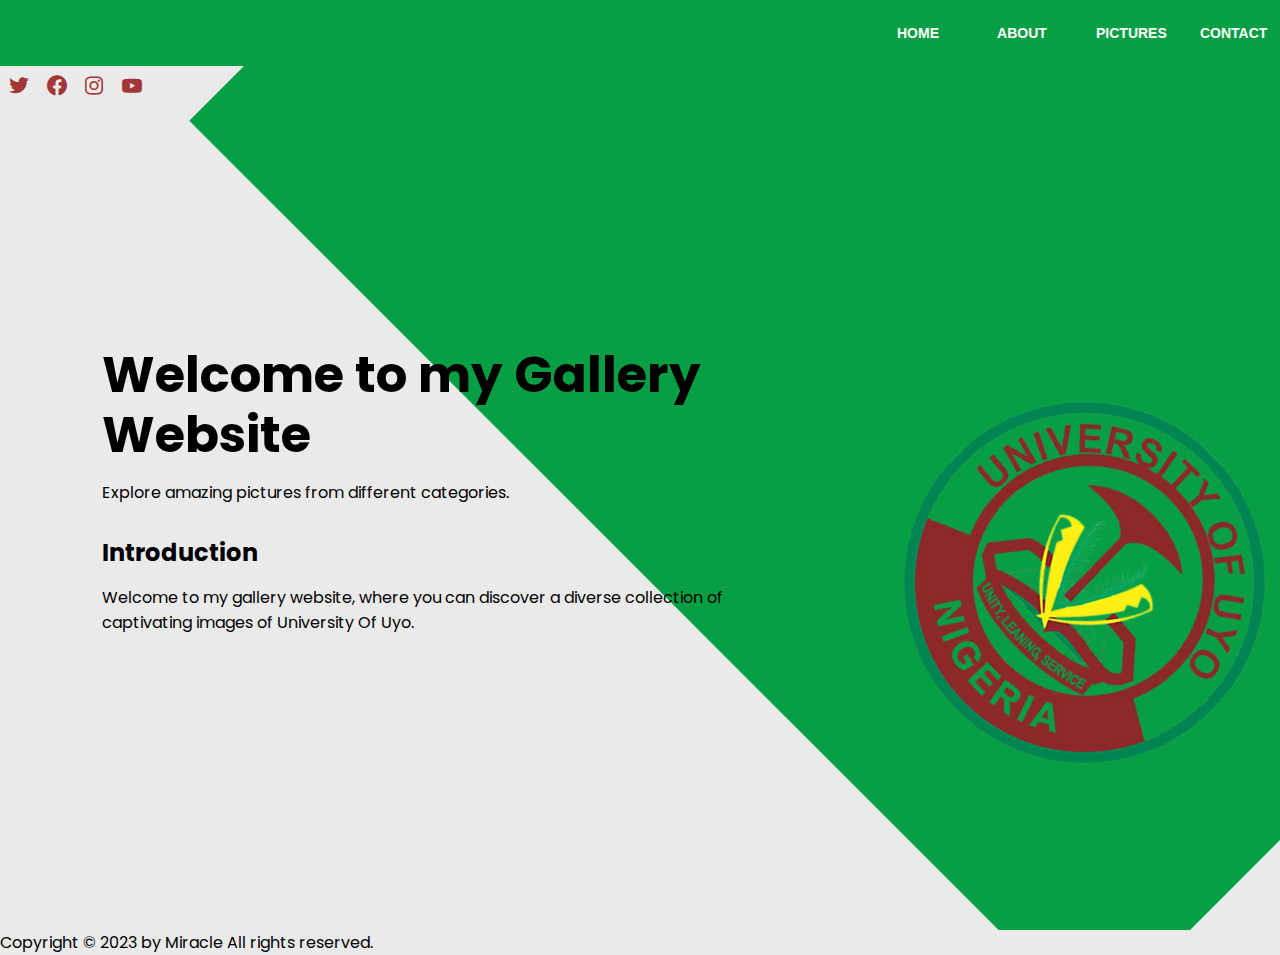
<file: index.html>
<!DOCTYPE html>
<html lang="en">

<head>
 <meta charset="UTF-8">
 <meta name="viewport" content="width=device-width, initial-scale=1.0">
 <title>Gallery Website</title>
 <link rel="stylesheet" href="stylesss.css">
 <link rel="stylesheet" href="script.js">
 <link href='https://unpkg.com/boxicons@2.1.4/css/boxicons.min.css' rel='stylesheet'>
 <link rel="shortcut icon" href="Mimi/permsite 1.jpg" type="image/jpg">
</head>

<body>
 <header class="header">
  <div class="navbar">
   <ul>
    <li><a href="index" style="--i:1">Home</a></li>
    <li><a href="about" style="--i:2">About</a></li>
    <li><a href="pictures" style="--i:3">Pictures</a></li>
    <li><a href="contact" style="--i:4">Contact</a></li>
   </ul>
  </div>
  <div class="social-media">
   <a href="https://twitter.com/i/flow/login?redirect_after_login=%2Funiversityofuyo" style="--i:1"><i
     class='bx bxl-twitter'></i></a>
   <a href="https://web.facebook.com/uniuyo.edu.ng" style="--i:2"><i class='bx bxl-facebook-circle'></i></a>
   <a href="" style="--i:3"><i class='bx bxl-instagram'></i></a>
   <a href="https://www.youtube.com/watch?v=pYWzqjIPYF4" style="--i:4"><i class='bx bxl-youtube'></i></a>
  </div>
 </header>
 <section class="home">
  <div class="home-content">
   <h1>Welcome to my Gallery Website</h1>
   <p>Explore amazing pictures from different categories.</p>
   <h2>Introduction</h2>
   <p>Welcome to my gallery website, where you can discover a diverse collection of captivating images of University Of
    Uyo.</p>
  </div>
  <div class="home-img">
   <div class="rhombus"></div>
   <img src="Mimi/logos.png" alt="">
  </div>
  <div class="rhombus2"></div>
  <!-- <img src="Mimi/g.jpg" alt=""> -->
 </section>
</body>
<footer>
 <p>
  Copyright &copy; 2023 by Miracle All rights reserved.</p>
 </p>
</footer>

</html>
</file>
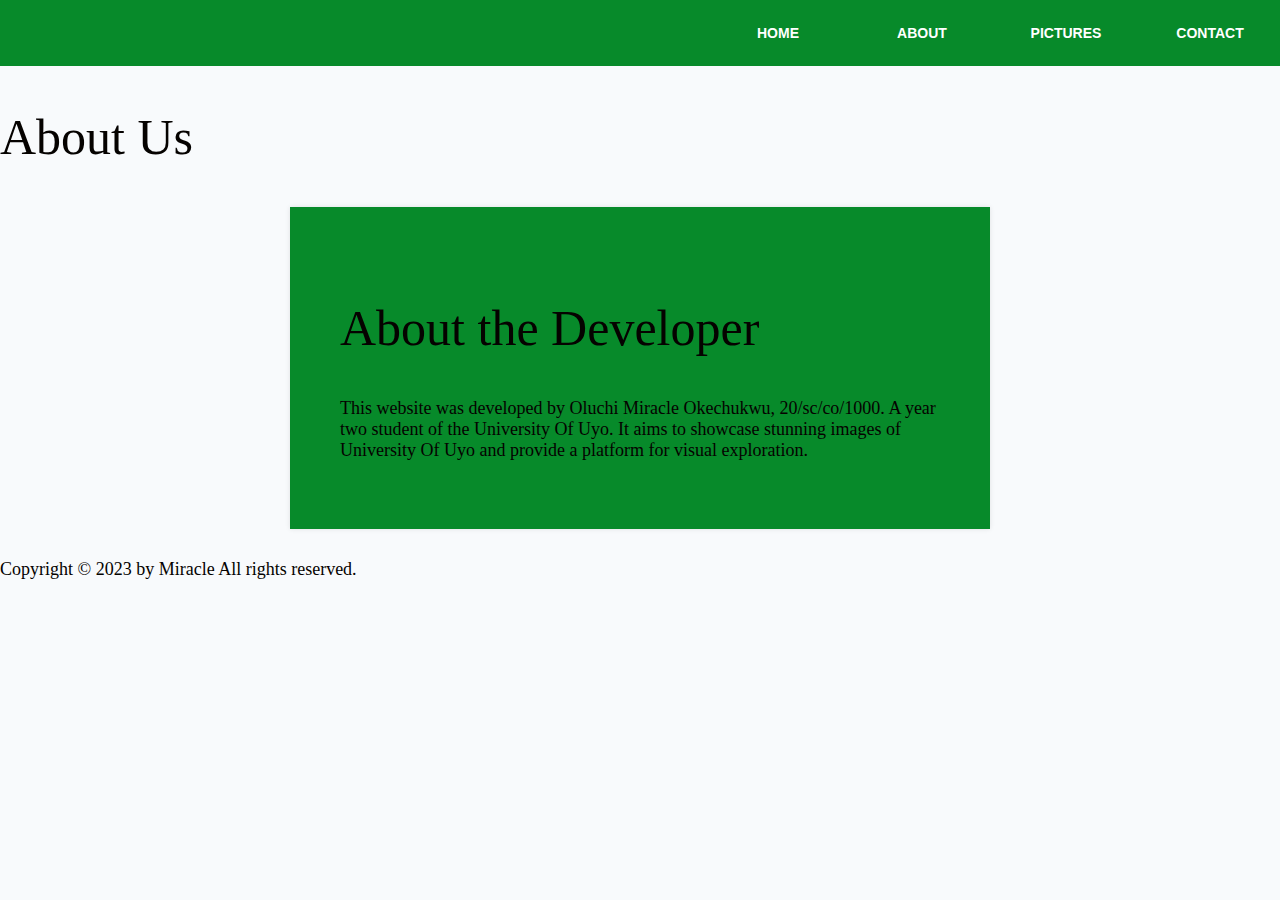
<file: about.html>
<!DOCTYPE html>
<html lang="en">

<head>
 <meta charset="UTF-8">
 <meta name="viewport" content="width=device-width, initial-scale=1.0">
 <title>Gallery Website - About</title>
 <link rel="stylesheet" href="styless.css">
 <link rel="stylesheet" href="script.js">
 <link rel="shortcut icon" href="Mimi/permsite 1.jpg" type="image/jpg">
</head>

<body>
<div class="navbar">
  <ul>
   <li><a href="index.html">Home</a></li>
   <li><a href="about">About</a></li>
   <li><a href="pictures.html">Pictures</a></li>
   <li><a href="contact.html">Contact</a></li>
  </ul>
 </div>
 <header>
  <h2 class="heading">About Us</h2>
 </header>
 <main>
  <section class="about">
   <h2>About the Developer</h2>
   <p>This website was developed by Oluchi Miracle Okechukwu,  20/sc/co/1000. A year two student of the University Of Uyo. It aims to showcase stunning images of University Of Uyo and provide a platform for visual exploration.</p>
  </section>
 </main>
</body>
<footer>
 <p>
  Copyright &copy; 2023 by Miracle All rights reserved.</p>
 </p>
</footer>
</html>
</file>
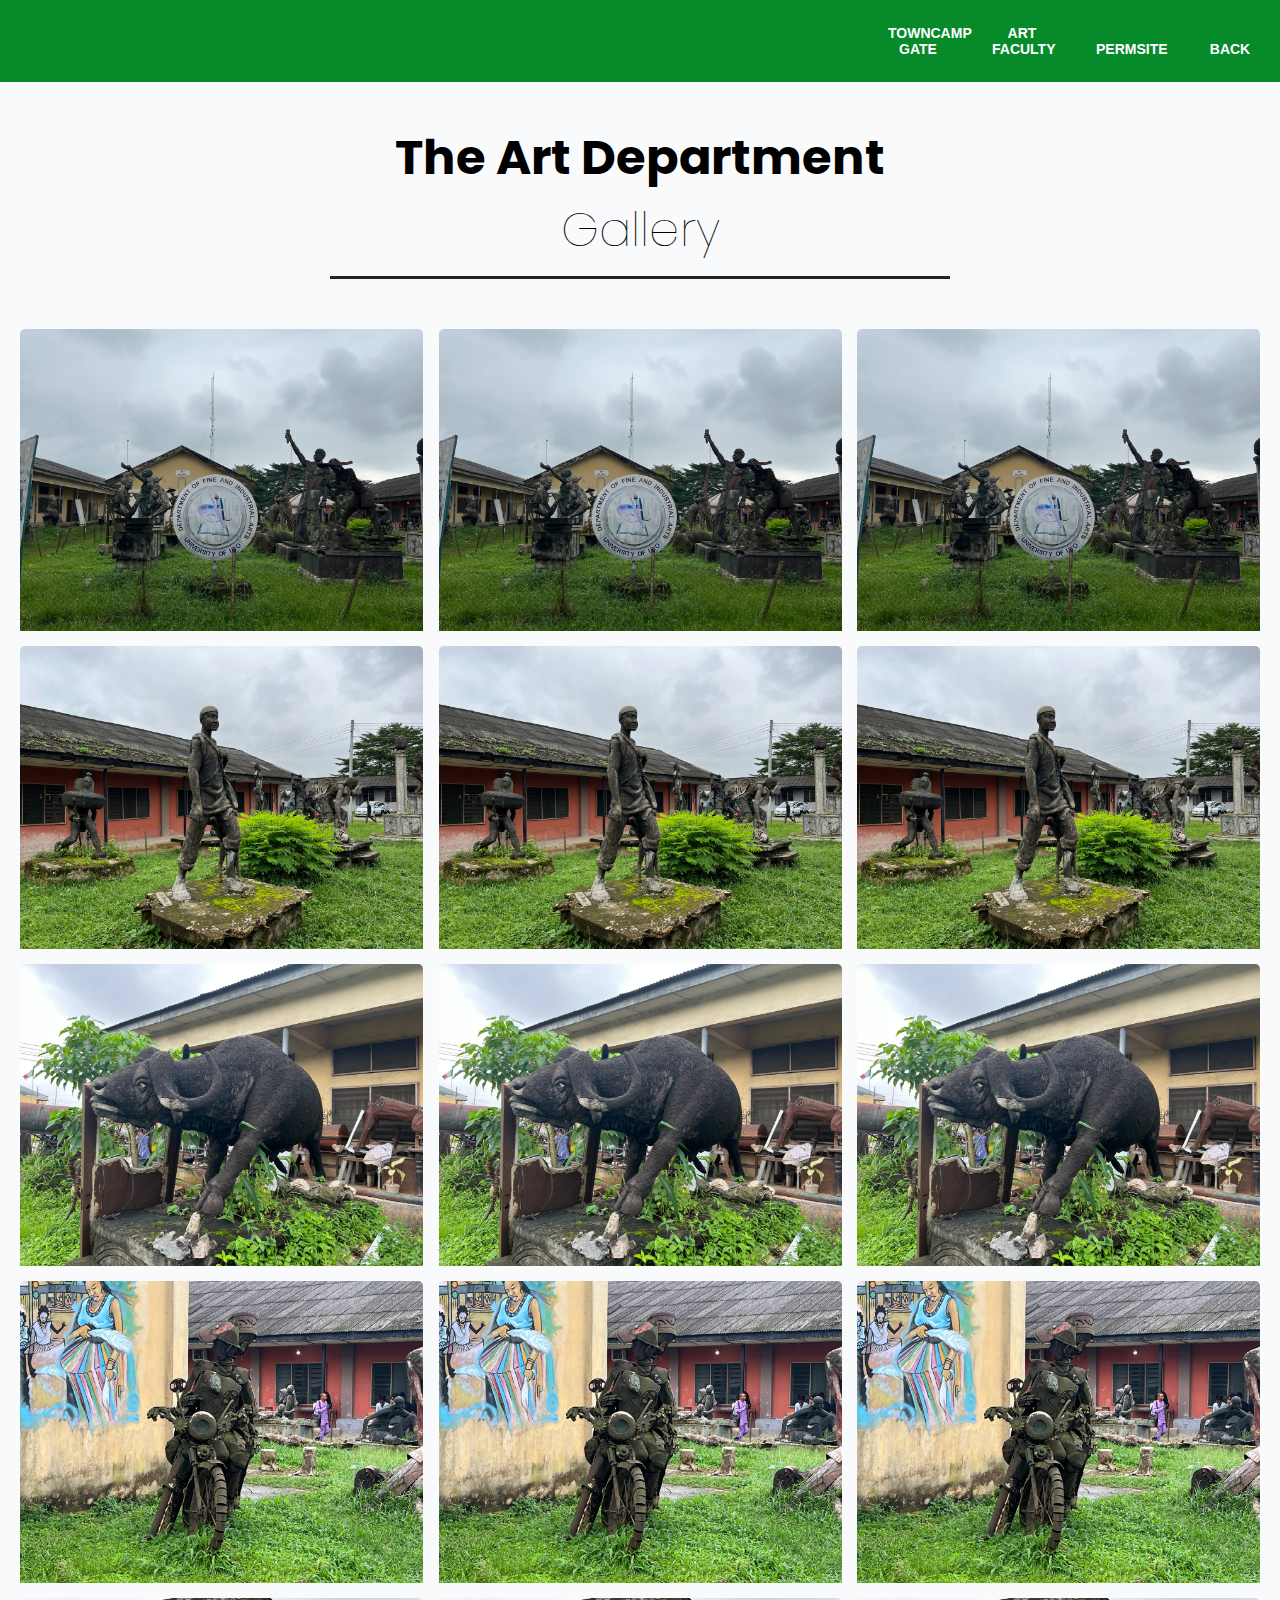
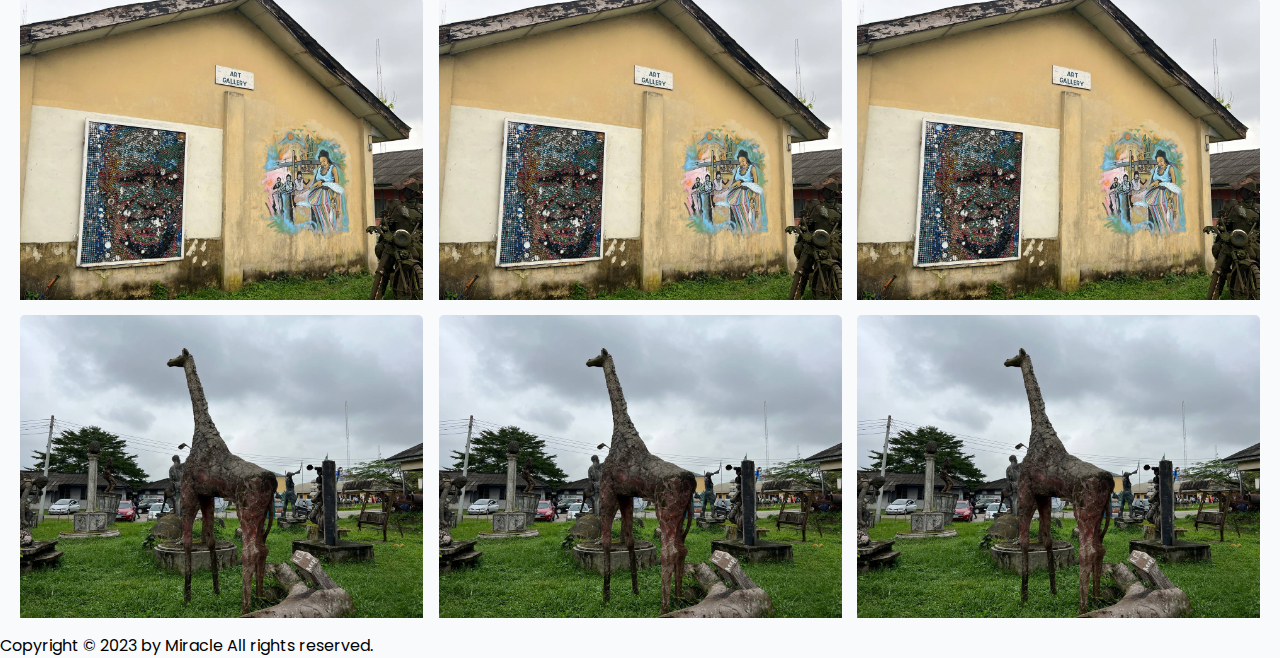
<file: art.html>
<!DOCTYPE html>
<html lang="en">

<head>
 <meta charset="UTF-8">
 <meta name="viewport" content="width=device-width, initial-scale=1.0">
 <title>Faculty Of Art Gallery</title>
 <link rel="stylesheet" href="style.css">
 <link rel="stylesheet" href="script.js">
 <link rel="shortcut icon" href="Mimi/permsite 1.jpg" type="image/jpg">
</head>

<body>
<div class="navbar">
 <ul>
  <li><a href="towncamp.html">TownCamp Gate</a></li>
  <li><a href="art.html">Art Faculty</a></li>
  <li><a href="permsite.html">Permsite</a></li>
  <li><a href="pictures.html">Back</a></li>
 </ul>
</div>
<div class="container">
 <div class="heading">
  <h2>The Art Department <span>Gallery</span></h2>
 </div>
 <div class="box">
  <div class="Art">
   <img src="Mimi/Art 1.jpg" alt="Image 1">
   <img src="Mimi/Art 2.jpg" alt="Image 2">
   <img src="Mimi/Art 3.jpg" alt="Image 3">
   <img src="Mimi/Art 4.jpg" alt="Image 4">
   <img src="Mimi/Art 5.jpg" alt="Image 5">
   <img src="Mimi/Art 6.jpg" alt="Image 6">
   </div>
   <div class="Art">
    <img src="Mimi/Art 1.jpg" alt="Image 1">
    <img src="Mimi/Art 2.jpg" alt="Image 2">
    <img src="Mimi/Art 3.jpg" alt="Image 3">
    <img src="Mimi/Art 4.jpg" alt="Image 4">
    <img src="Mimi/Art 5.jpg" alt="Image 5">
    <img src="Mimi/Art 6.jpg" alt="Image 6">
   </div>
   <div class="Art">
    <img src="Mimi/Art 1.jpg" alt="Image 1">
    <img src="Mimi/Art 2.jpg" alt="Image 2">
    <img src="Mimi/Art 3.jpg" alt="Image 3">
    <img src="Mimi/Art 4.jpg" alt="Image 4">
    <img src="Mimi/Art 5.jpg" alt="Image 5">
    <img src="Mimi/Art 6.jpg" alt="Image 6">
   </div>
   </div>
   </div>
</body>
<footer>
 <p>
  Copyright &copy; 2023 by Miracle All rights reserved.</p>
 </p>
</footer>
</html>
</file>
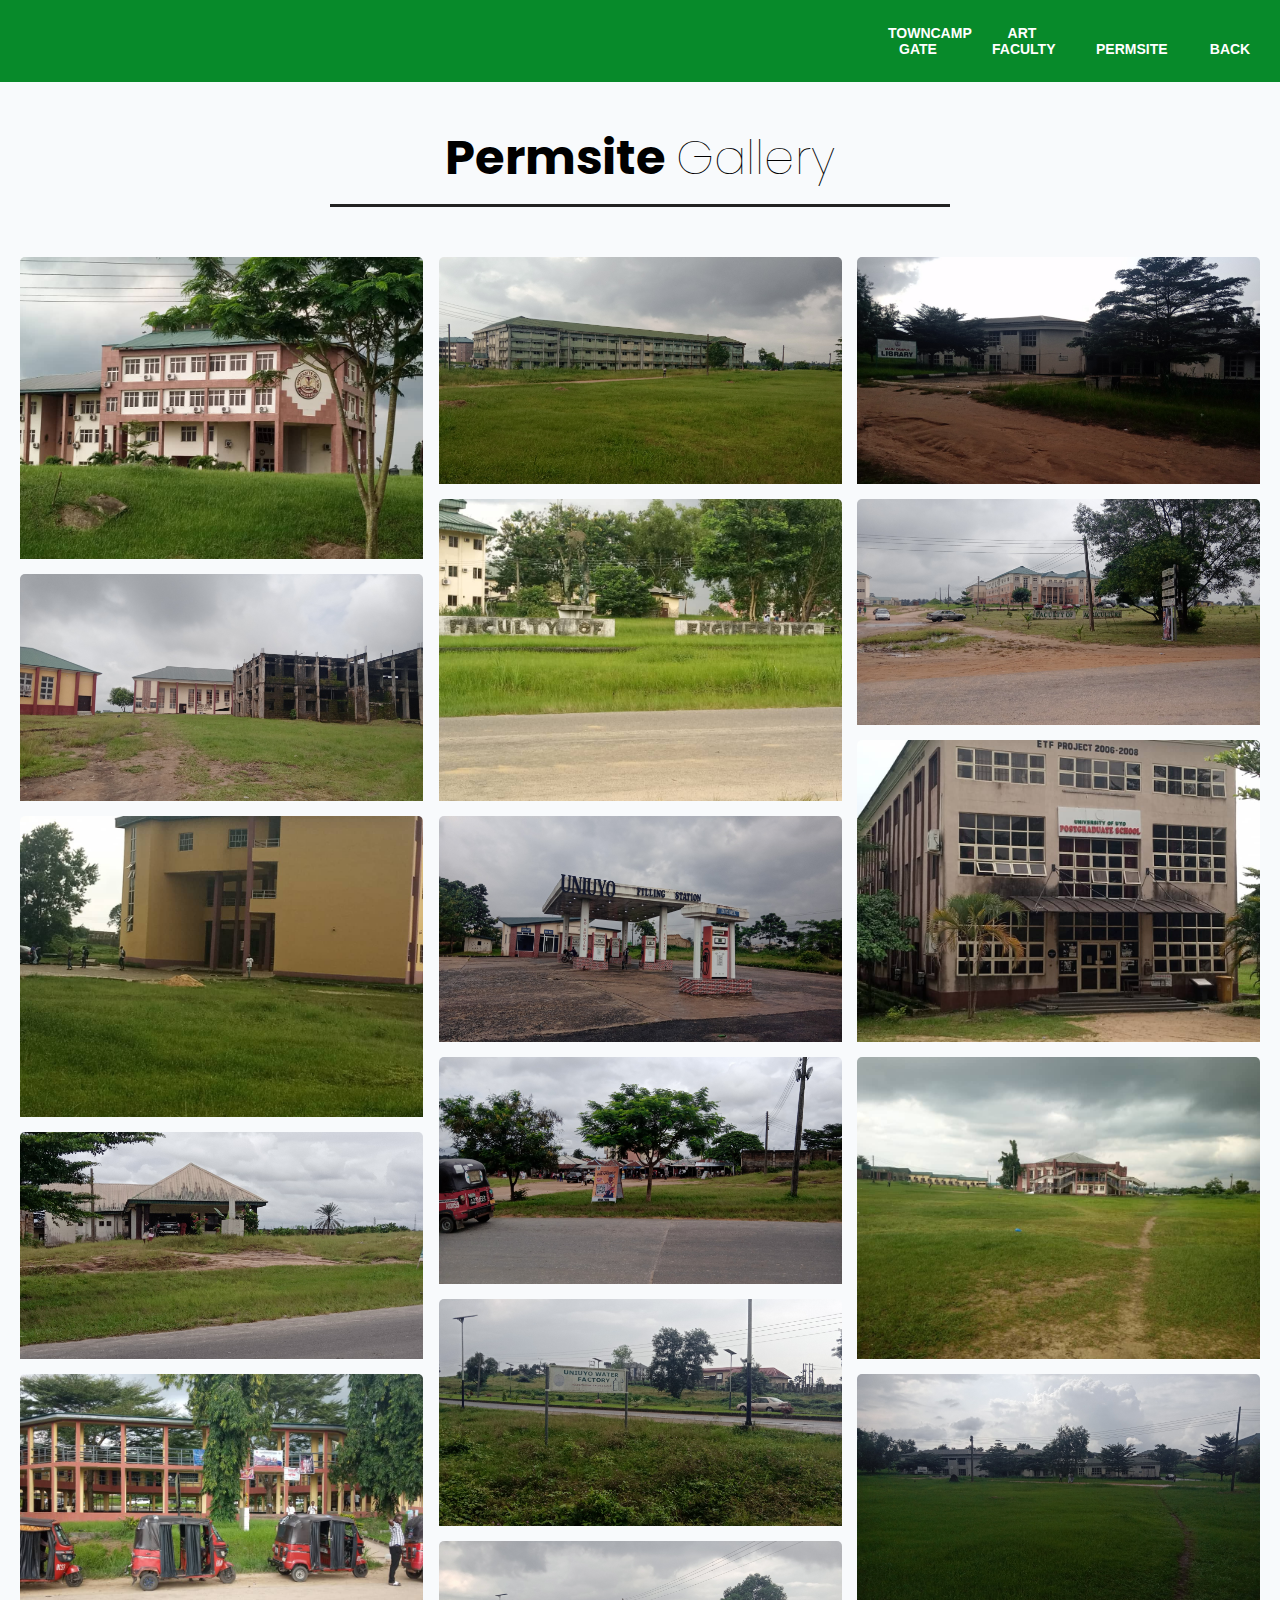
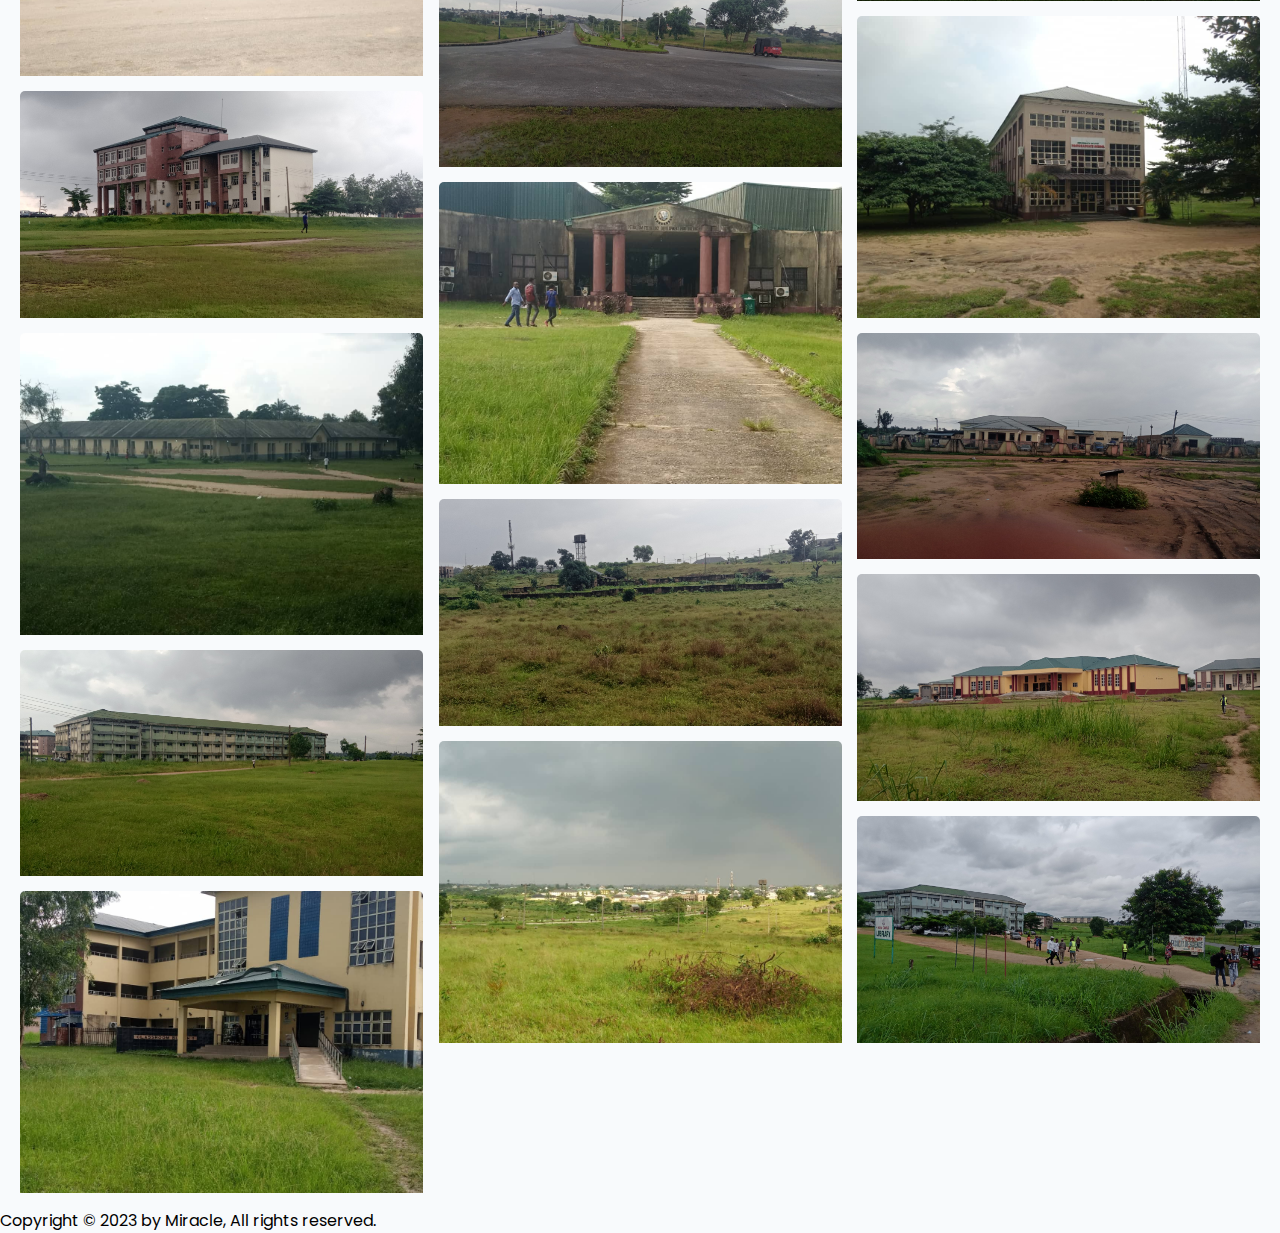
<file: permsite.html>
<!DOCTYPE html>
<html lang="en">

<head>
 <meta charset="UTF-8">
 <meta name="viewport" content="width=device-width, initial-scale=1.0">
 <title>Permsite Gallery</title>
 <link rel="stylesheet" href="style.css">
 <link rel="stylesheet" href="perm.js">
 <link rel="shortcut icon" href="Mimi/permsite 1.jpg" type="image/jpg">
</head>

<body>
 <div class="navbar">
  <ul>
   <li><a href="towncamp.html">TownCamp Gate</a></li>
   <li><a href="art.html">Art Faculty</a></li>
   <li><a href="permsite.html">Permsite</a></li>
   <li><a href="pictures.html">Back</a></li>
  </ul>
 </div>
<div class="container">
 <div class="heading">
  <h2>Permsite <span>Gallery</span></h2>
 </div>
 <div class="box">
  <div class="Permsite">
    <img src="Mimi/permsite 1.jpg" alt="Image 1">
    <img src="Mimi/permsite 2.jpg" alt="Image 2">
    <img src="Mimi/permsite 3.jpg" alt="Image 3">
    <img src="Mimi/permsite 4.jpg" alt="Image 4">
    <img src="Mimi/permsite 5.jpg" alt="Image 5">
    <img src="Mimi/permsite 6.jpg" alt="Image 6">
    <img src="Mimi/permsite 7.jpg" alt="Image 7">
    <img src="Mimi/permsite 8.jpg" alt="Image 8">
    <img src="Mimi/permsite 9.jpg" alt="Image 9">
  </div>
  <div class="Permsite">
   <img src="Mimi/permsite 10.jpg" alt="Image 1">
   <img src="Mimi/permsite 11.jpg" alt="Image 2">
   <img src="Mimi/permsite 12.jpg" alt="Image 3">
   <img src="Mimi/permsite 13.jpg" alt="Image 4">
   <img src="Mimi/permsite 14.jpg" alt="Image 5">
   <img src="Mimi/permsite 15.jpg" alt="Image 6">
   <img src="Mimi/permsite 16.jpg" alt="Image 7">
   <img src="Mimi/permsite 17.jpg" alt="Image 8">
   <img src="Mimi/permsite 18.jpg" alt="Image 9">
  </div>
  <div class="Permsite">
   <img src="Mimi/permsite 19.jpg" alt="Image 1">
   <img src="Mimi/permsite 20.jpg" alt="Image 2">
   <img src="Mimi/permsite 21.jpg" alt="Image 3">
   <img src="Mimi/permsite 22.jpg" alt="Image 4">
   <img src="Mimi/permsite 23.jpg" alt="Image 5">
   <img src="Mimi/permsite 24.jpg" alt="Image 6">
   <img src="Mimi/permsite 25.jpg" alt="Image 7">
   <img src="Mimi/permsite 26.jpg" alt="Image 8">
   <img src="Mimi/permsite 27.jpg" alt="Image 9">
  </div>
  </div>
  </div>
  </body>
    <footer>
      <p>
       Copyright &copy; 2023 by Miracle, All rights reserved.</p>
      </p>
    </footer>
 </html>









 <!-- <header>
  <h2 class="heading">Permsite Gallery</h2>
 </header>
 <main>
  <section class="image-gallery">
    Add images for respective category 
   <img src="Mimi/permsite 1.jpg" alt="Image 1">
   <img src="Mimi/permsite 2.jpg" alt="Image 2">
   <img src="Mimi/permsite 3.jpg" alt="Image 3">
   <img src="Mimi/permsite 4.jpg" alt="Image 4">
   <img src="Mimi/permsite 5.jpg" alt="Image 5">
   <img src="Mimi/permsite 6.jpg" alt="Image 6">
   <img src="Mimi/permsite 7.jpg" alt="Image 7">
   <img src="Mimi/permsite 8.jpg" alt="Image 8">
   <img src="Mimi/permsite 9.jpg" alt="Image 9">
   <img src="Mimi/permsite 10.jpg" alt="Image 10">
   <img src="Mimi/permsite 11.jpg" alt="Image 11">
   <img src="Mimi/permsite 12.jpg" alt="Image 12">
   <img src="Mimi/permsite 13.jpg" alt="Image 13">
   <img src="Mimi/permsite 14.jpg" alt="Image 14">
   <img src="Mimi/permsite 15.jpg" alt="Image 15">
   <img src="Mimi/permsite 16.jpg" alt="Image 16">
   <img src="Mimi/permsite 17.jpg" alt="Image 17">
   <img src="Mimi/permsite 18.jpg" alt="Image 18">
   <img src="Mimi/permsite 19.jpg" alt="Image 19">
   <img src="Mimi/permsite 20.jpg" alt="Image 20">
   <img src="Mimi/permsite 21.jpg" alt="Image 21">
   <img src="Mimi/permsite 22.jpg" alt="Image 22">
   <img src="Mimi/permsite 23.jpg" alt="Image 23">
   <img src="Mimi/permsite 24.jpg" alt="Image 24">
   <img src="Mimi/permsite 25.jpg" alt="Image 25">
   <img src="Mimi/permsite 26.jpg" alt="Image 26">
   <img src="Mimi/permsite 27.jpg" alt="Image 27">
  </section>
 </main> -->
</file>
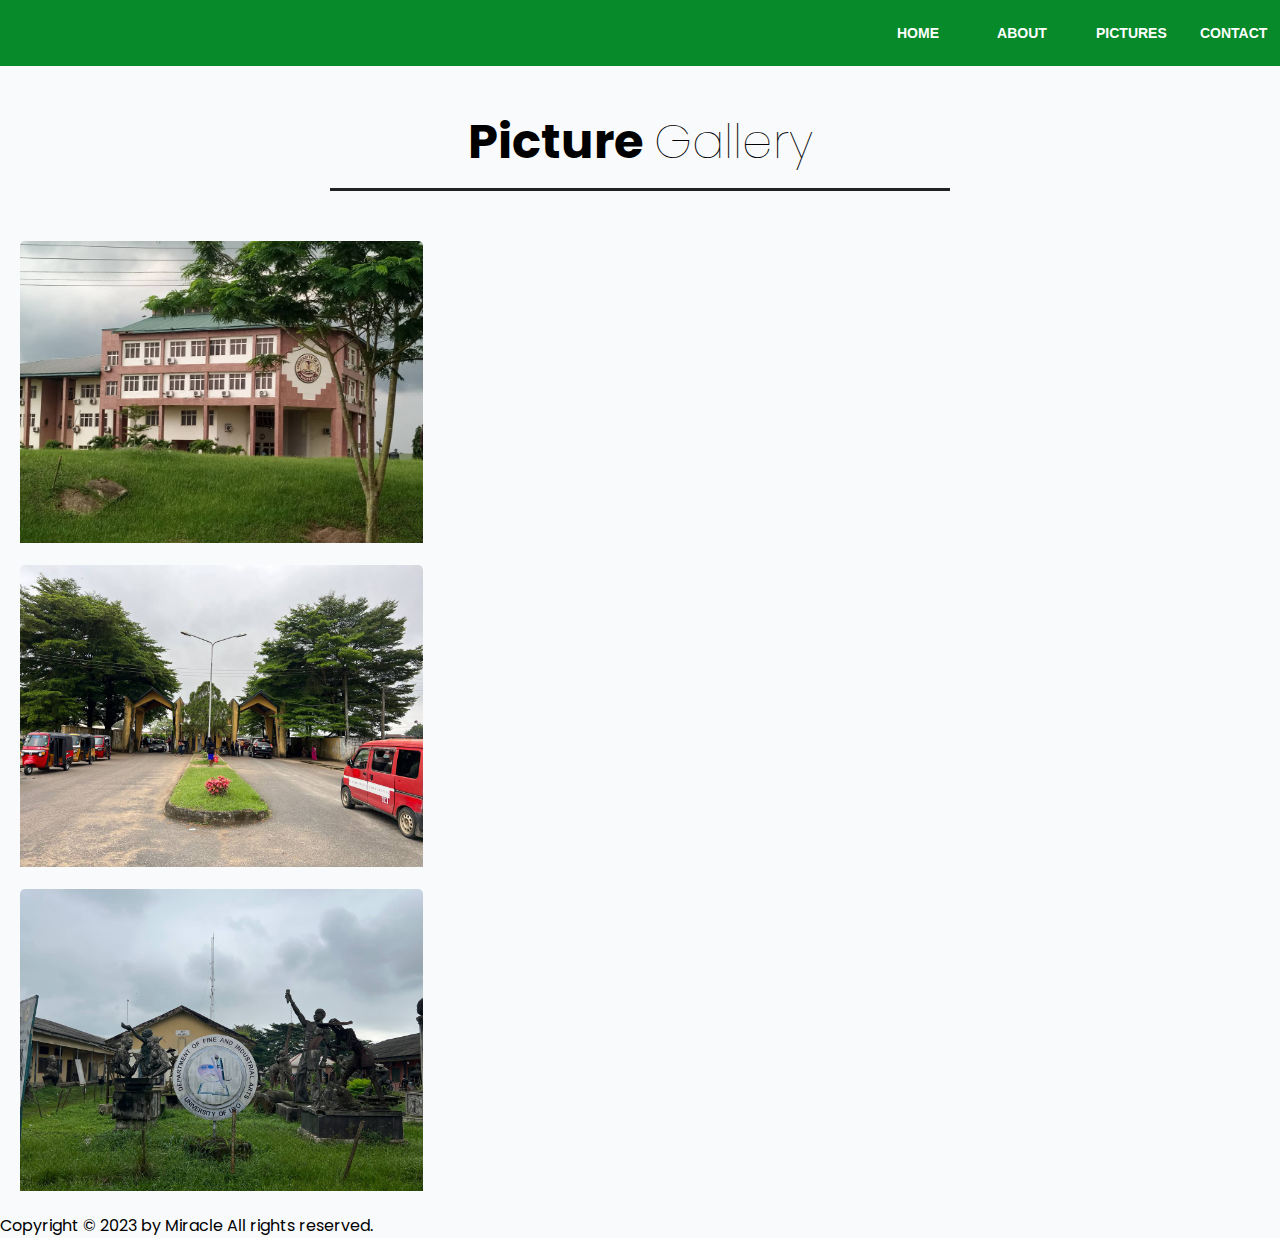
<file: pictures.html>
<!DOCTYPE html>
<html lang="en">

<head>
 <meta charset="UTF-8">
 <meta name="viewport" content="width=device-width, initial-scale=1.0">
 <title>Gallery Website - Pictures</title>
 <link rel="stylesheet" href="style.css">
 <link rel="stylesheet" href="script.js">
 <link rel="shortcut icon" href="Mimi/permsite 1.jpg" type="image/jpg">
</head>
<body>
 <div class="navbar">
  <ul>
   <li><a href="index.html">Home</a></li>
   <li><a href="about.html">About</a></li>
   <li><a href="pictures.html">Pictures</a></li>
   <li><a href="contact.html">Contact</a></li>
  </ul>
 </div>
 <div class="container">
  <div class="heading">
   <h2>Picture <span>Gallery</span></h2>
  </div>
  <div class="box">
   <div class="gallery">
     <a href="permsite.html"><img src="Mimi/permsite 1.jpg" alt="Permsite"></a>
     <a href="towncamp.html"><img src="Mimi/Gate 1.jpg" alt="Town Camp"></a>
     <a href="art.html"><img src="Mimi/Art 1.jpg" alt="Art Faculty"></a>
     </div>
     </div>
     </div>
</body>
<footer>
 <p>
  Copyright &copy; 2023 by Miracle All rights reserved.</p>
 </p>
</footer>
</html>
</file>
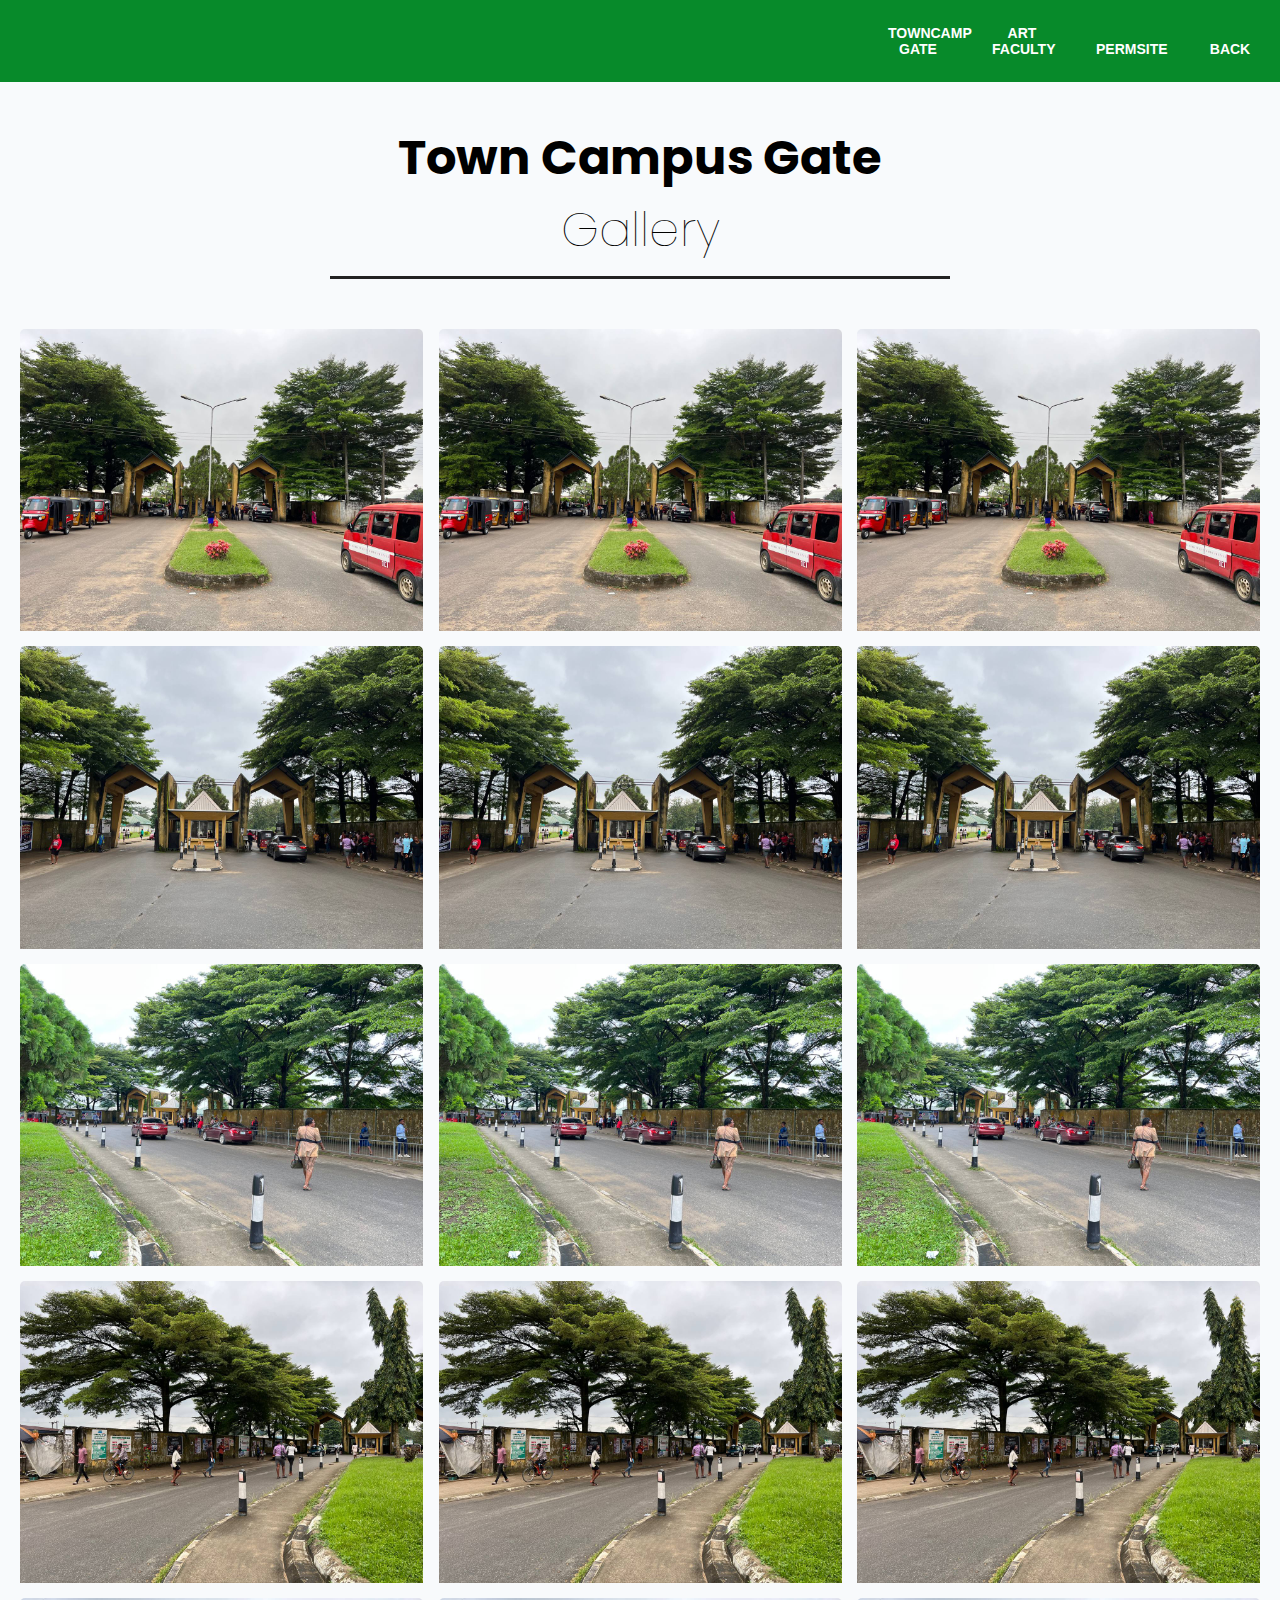
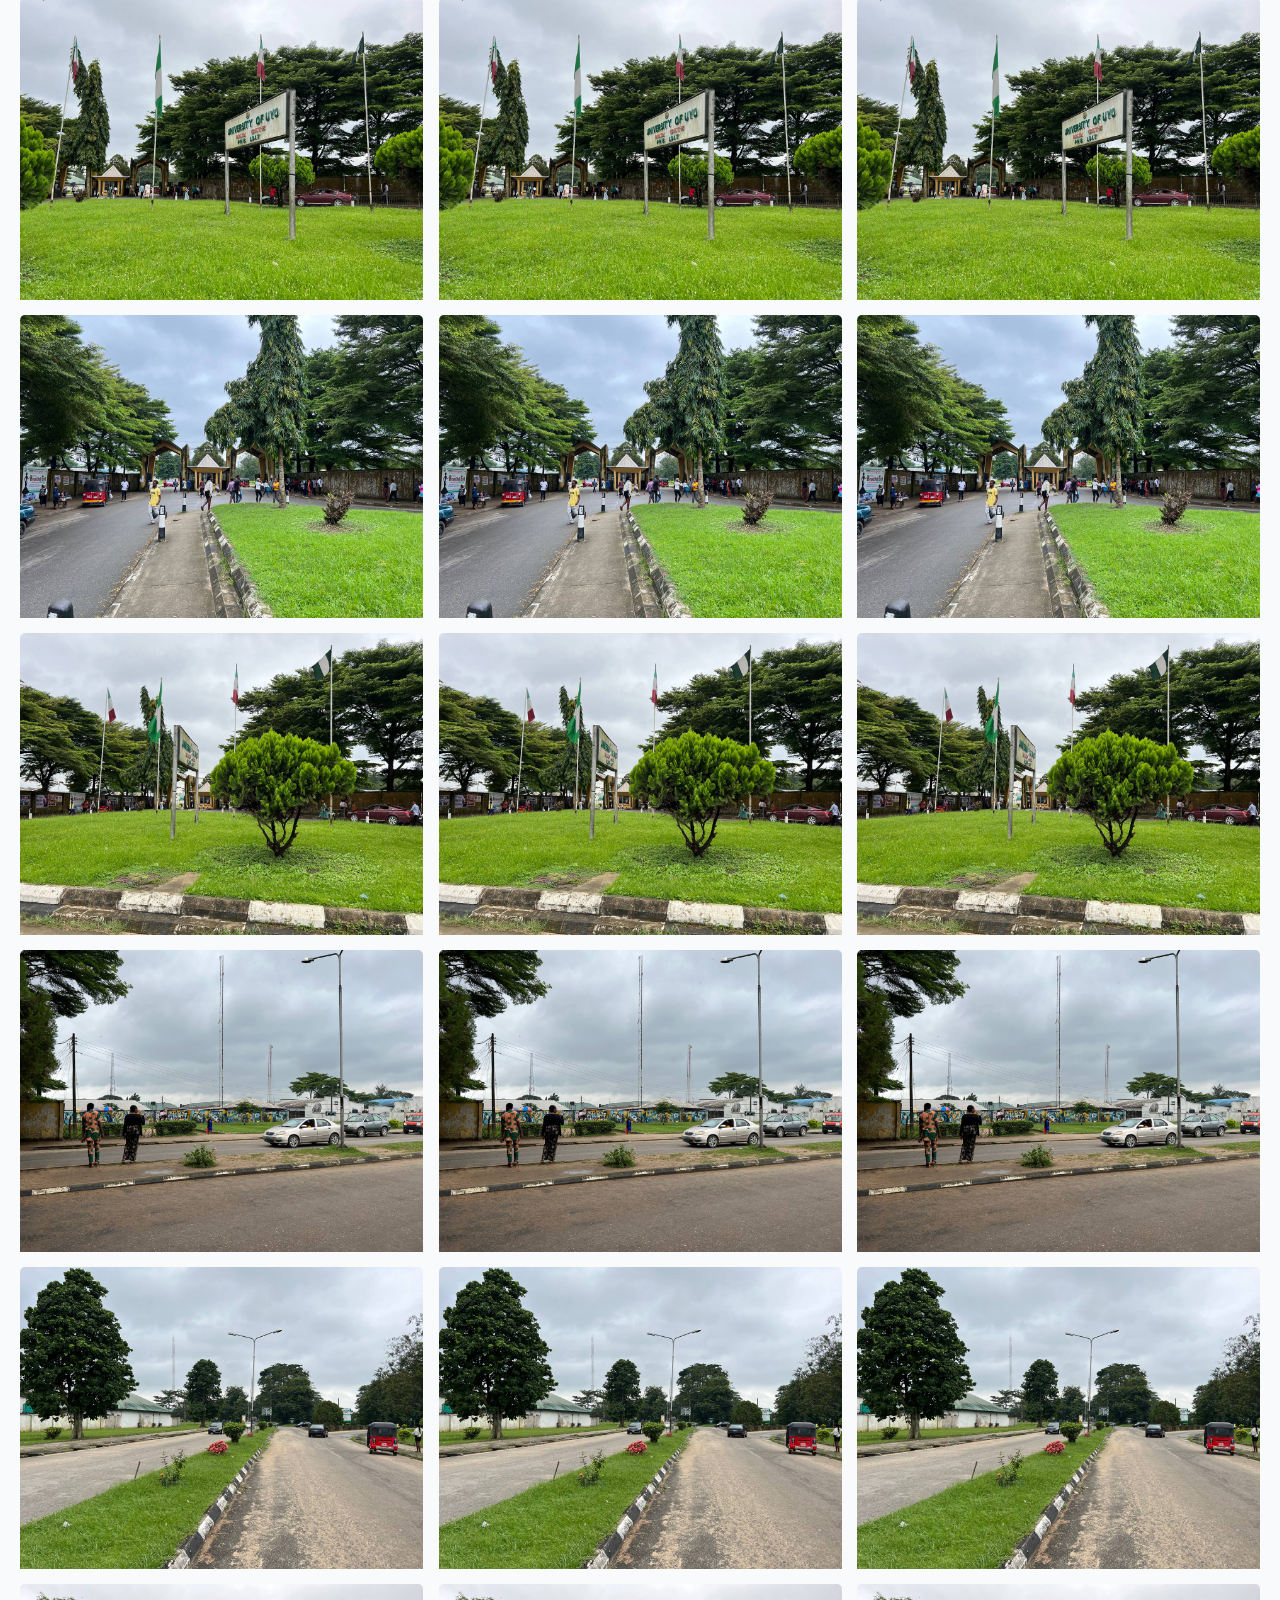
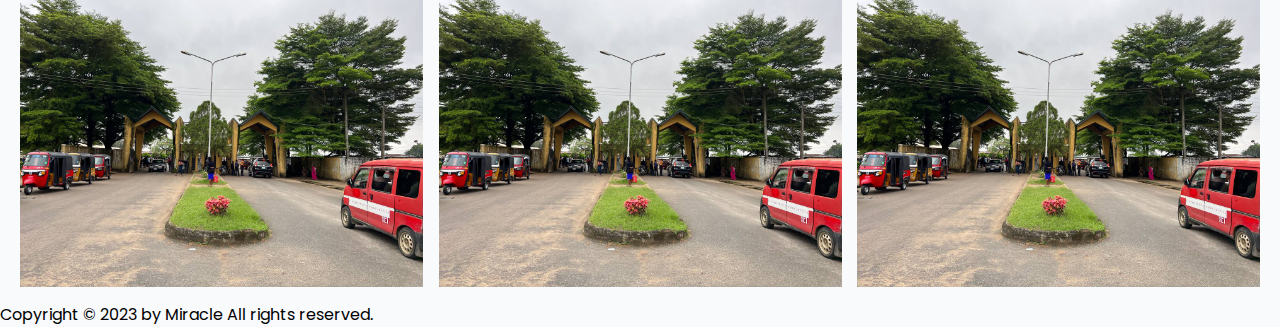
<file: towncamp.html>
<!DOCTYPE html>
<html lang="en">

<head>
 <meta charset="UTF-8">
 <meta name="viewport" content="width=device-width, initial-scale=1.0">
 <title>Town Campuse Gate Gallery</title>
 <link rel="stylesheet" href="style.css">
 <link rel="stylesheet" href="script.js">
 <link rel="shortcut icon" href="Mimi/permsite 1.jpg" type="image/jpg">
</head>
<body>
  <div class="navbar">
    <ul>
      <li><a href="towncamp.html">TownCamp Gate</a></li>
      <li><a href="art.html">Art Faculty</a></li>
      <li><a href="permsite.html">Permsite</a></li>
      <li><a href="pictures.html">Back</a></li>
    </ul>
  </div>
<div class="container">
 <div class="heading">
<h2>Town Campus Gate <span>Gallery</span></h2>
 </div>
<div class="box">
 <div class="Gate">
      <img src="Mimi/Gate 1.jpg" alt="Image 1">
      <img src="Mimi/Gate 2.jpg" alt="Image 2">
      <img src="Mimi/Gate 3.jpg" alt="Image 3">
      <img src="Mimi/Gate 4.jpg" alt="Image 4">
      <img src="Mimi/Gate 5.jpg" alt="Image 5">
      <img src="Mimi/Gate 6.jpg" alt="Image 6">
      <img src="Mimi/Gate 7.jpg" alt="Image 7">
      <img src="Mimi/Gate 8.jpg" alt="Image 8">
      <img src="Mimi/Gate 9.jpg" alt="Image 9">
      <img src="Mimi/Gate 10.jpg" alt="Image 10">
 </div>
<div class="Gate">
  <img src="Mimi/Gate 1.jpg" alt="Image 1">
  <img src="Mimi/Gate 2.jpg" alt="Image 2">
  <img src="Mimi/Gate 3.jpg" alt="Image 3">
  <img src="Mimi/Gate 4.jpg" alt="Image 4">
  <img src="Mimi/Gate 5.jpg" alt="Image 5">
  <img src="Mimi/Gate 6.jpg" alt="Image 6">
  <img src="Mimi/Gate 7.jpg" alt="Image 7">
  <img src="Mimi/Gate 8.jpg" alt="Image 8">
  <img src="Mimi/Gate 9.jpg" alt="Image 9">
  <img src="Mimi/Gate 10.jpg" alt="Image 10">
</div>

<div class="Gate">
  <img src="Mimi/Gate 1.jpg" alt="Image 1">
  <img src="Mimi/Gate 2.jpg" alt="Image 2">
  <img src="Mimi/Gate 3.jpg" alt="Image 3">
  <img src="Mimi/Gate 4.jpg" alt="Image 4">
  <img src="Mimi/Gate 5.jpg" alt="Image 5">
  <img src="Mimi/Gate 6.jpg" alt="Image 6">
  <img src="Mimi/Gate 7.jpg" alt="Image 7">
  <img src="Mimi/Gate 8.jpg" alt="Image 8">
  <img src="Mimi/Gate 9.jpg" alt="Image 9">
  <img src="Mimi/Gate 10.jpg" alt="Image 10">
</div>
</div>
</div>
</body>
    <footer>
        <p>
          Copyright &copy; 2023 by Miracle All rights reserved.</p>
        </p>
    </footer>
</html>









 <!--<nav>
  <ul>
   <li><a href="towncamp.html">TownCamp Gate</a></li>
   <li><a href="art.html">Art Faculty</a></li>
   <li><a href="permsite.html">Permsite</a></li>
   <li><a href="pictures.html">Back</a></li>
  </ul>
 </nav>
 <header>
  <h2 class="heading">Town Campuse Gate Gallery</h2>
 </header>
 <main>
  <section class="image-gallery">
   <!-Add images for respective category -->
   <!--<img src="Mimi/Gate 1.jpg" alt="Image 1">
   <img src="Mimi/Gate 2.jpg" alt="Image 2">
   <img src="Mimi/Gate 3.jpg" alt="Image 3">
   <img src="Mimi/Gate 4.jpg" alt="Image 4">
   <img src="Mimi/Gate 5.jpg" alt="Image 5">
   <img src="Mimi/Gate 6.jpg" alt="Image 6">
   <img src="Mimi/Gate 7.jpg" alt="Image 7">
   <img src="Mimi/Gate 8.jpg" alt="Image 8">
   <img src="Mimi/Gate 9.jpg" alt="Image 9">
   <img src="Mimi/Gate 10.jpg" alt="Image 10">
  </section>
 </main>--->
</file>
<file: stylesss.css>
@import url('https://fonts.googleapis.com/css2?family=Poppins:wght@100;200;300;400;500&display=swap');
* {
 margin: 0;
 padding: 0;
 box-sizing: border-box;
 font-family: 'poppins', sans-serif;
}
body {
 margin: 0;
 padding: 0;
 background: #eaeaea;
 font-family: 'Poppins', sans-serif,
}
 .header {
  top: 0;
  right: 0;
  width: 100%;
  height: 30px

 }
  .navbar a {
   text-decoration: none;
   color: #fff;
   width: 100px;
   display: block;
   padding: 25px 20px;
   text-transform: uppercase;
   font-weight: bold;
   font-family: arial;
   font-size: 14px;
   text-align: center;
   animation: slideTop 1s ease forwards;
   animation-delay: calc(.5s *var(--i));
  }
 .navbar ul {
  list-style: none;
   padding: 0;
   margin: 0;
  background: #079f44;
  text-align: right;
 }
 .navbar li {
  display: inline-block; 
 }
 .navbar a:hover {
 color: #07c352; 
}
 .social-media {
  display: flex; 
  justify-content: space-between;
  width: 150px; 
  height: 40px;
 
 }
  .social-media a {
  display: inline-flex;
  justify-content: center;
  align-items: center;
   width: 40px;
   height: 40px;
   background: transparent;
   border: 2px solid transparent; 
   text-decoration: none;
   transform: rotate(45deg);
   transition: .5s;
   
   animation: slideSci 1s ease backwards;
    animation-delay: calc(.5s *var(--i));
  }
  .social-media a:hover {
   border-color: #d75a5aea;
  }
  .social-media a i {
   font-size: 24px; 
   color: #9c2525ea;
   transform: rotate(-45deg);
   box-align: center;
   

    }
 .home {
  position: relative; 
 width: 100%;
 height: 100vh; 
 display: flex; 
 justify-content: space-between; 
 align-items:  center;
 padding: 50px 8% 0;
 overflow: hidden; 
}
 .home-content {
  max-width: 638px;
 }
.home-content h1 {
 font-size: 50px; 
 line-height: 1.2
}
.home-content h3 {
 font-size: 40px;
 color: #1743e3; 
}
.home-content p {
 font-size: 16px; 
 margin: 15px 0 30px; 
}
 .home-img {
  position: relative; 
  width: 450px; 
  height: 450px;
  right: -7%; 
  transform: rotate(45deg);
 }
.home-img .rhombus {
 position: absolute;
 width: 100%;
 height: 100%;
 box-shadow: -15px 15px 15px rgba(0, 0, 0, -2);
}
.home-img .rhombus img {
 position: absolute; 
 max-width: 750px;
 transform: rotate(-45deg);
}
  .home .rhombus2 {
   position: absolute;
   top: -25%;
   right: -25%;
    width: 100%;
    height: 100%;
    transform: rotate(45deg);
    background: #079f44; 
    z-index: -1;
  }

  @keyframes slideTop{
   0% {
    transform: translateY(-100px)
    opacity 0;
   }
      100% {
       transform: translateY(-100px) 
       opacity 1;
      }
  }
@keyframes slideSci {
 0% {
  transform: translateX(100px) rotate(45deg);
  opacity:  0;
 }

 100% {
  transform: translateX(-100px) rotate(45deg);
  opacity:  1;
 }
}







/*.header {
 position: 0;
 top: 0;
 left: 0;
 width: 100% padding 30px 8%;
 background: transparent;
 display: flex;
 justify-content: space-between;
 text-align: right;
 z-index: 100;
}

/*.navbar a {
  display: inline-block; 
  font-size: 14px;
  width: 100px; 
  color: #222; 
  padding: 25px 20px;
  text-decoration: none;
  font-weight: 500;
  margin: 0 20px;
  transition: .5s;
  font-family: arial;
  animation: slideTop 1s ease forwards; 
  animation-delay: calc(.5s *var(--i));
  text-align: center;
 }*/





/*.navbar li {
 display: inline-block;
}
.navbar a {
 text-decoration: none;
 color: #fff;
 width: 100px;
 display: block;
 padding: 25px 20px;
 text-transform: uppercase;
 font-weight: bold;
 font-family: arial;
 font-size: 14px;
 text-align: center;
}

.navbar a:hover {
 background: #353640;
}
</file>
<file: styless.css>
body {
 margin: 0;
 padding: 0;
 background: #f8fafc;
 font-family: 'Poppins', sans-serif,
}

.navbar ul {
 list-style: none;
 padding: 0;
 margin: 0;
 background: #078a2a;
 text-align: right;
}

.navbar li {
 display: inline-block;
}

.navbar a {
 text-decoration: none;
 color: #fff;
 width: 100px;
 display: block;
 padding: 25px 20px;
 text-transform: uppercase;
 font-weight: bold;
 font-family: arial;
 font-size: 14px;
 text-align: center;
}

.navbar a:hover {
 background: #353640;
}

.about {
 margin: 30px auto;
 max-width: 600px;
 padding: 50px;
 background-color: #078a2a;
 box-shadow: 0px 0px 5px rgba(0, 0, 0, 0.1);
}

h2 {
 color: #050200;
 font-weight: 400;
 font-size: 50px;
}
p {
 color: #050200;
 font-weight: 300;
 font-size: 18px;
}
</file>
<file: style.css>
@import url('https://fonts.googleapis.com/css2?family=Poppins:wght@100;200;300;400;500&display=swap');
 * {
 margin: 0;
 padding: 0;
 box-sizing: border-box;
 font-family: 'poppins', sans-serif;
}
.container {
 display: flex; 
 flex-direction: column; 
 justify-content: center;
 align-items: center;
 text-align: center;
 margin: 40px 20px 0 20px; 
}
.container .heading {
width: 50%;
padding-bottom: 50px;
}
.container .heading h2{
 font-size: 3em; 
 font-weight: bolder;
 padding-bottom: 10px;
 border-bottom: 3px solid #222;  
}

.container .heading h2 span{
 font-weight: 100;
}
.container .box {
 display: flex;
 flex-direction: row;
 justify-content: space-between;

}
.container .box .Gate {
 display: flex; 
 flex-direction: column;
 width: 32.5%;
}

.container .box .Gate img {
 width: 100%;
 padding-bottom: 15px;
 border-radius: 5px;
}
.container .box .Gate img:hover {
 background: #067022;
}
@media only screen and (max-width: 769px) {
 .container .box {
   flex-direction: column;
  }

    .container .box .Gate {
     width: 100%;
    }
}
.container .box .Art {
 display: flex;
 flex-direction: column;
 width: 32.5%;
}
 
.container .box .Art img {
 width: 100%;
 padding-bottom: 15px;
 border-radius: 5px;
}
  .container .box .Art img:hover {
   background: #067022;
  }
 
@media only screen and (max-width: 769px) {
 .container .box {
  flex-direction: column;
 }
 
 .container .box .Art {
  width: 100%;
 }
}
.container .box .Permsite {
 display: flex;
 flex-direction: column;
 width: 32.5%;
}

.container .box .Permsite img {
 width: 100%;
 padding-bottom: 15px;
 border-radius: 5px;
}

.container .box .Permsite img:hover {
 background: #067022;
}

@media only screen and (max-width: 769px) {
 .container .box {
  flex-direction: column;
 }

 .container .box .Permsite {
  width: 100%;
 }
}
.container .box .gallery {
 display: grid;
 flex-direction: row;
 width: 32.5%;
}
 
.container .box .gallery img {
width: 100%;
padding-bottom: 15px;
border-radius: 5px;
}
 
@media only screen and (max-width: 769px) {
.container .box {
flex-direction: row;
}
 
.container .box .gallery {
width: 100px;
}
}            
body {
 margin: 0;
 padding: 0;
 background:#f8fafc ;
 font-family:'Poppins', sans-serif, 
}
.navbar ul {
 list-style: none;
 padding: 0;
 margin: 0;
 background: #078a2a;
 text-align: right;
}
.navbar li {
 display: inline-block; 
}
  .navbar a {
   text-decoration:none; 
   color :#fff;
   width: 100px; 
   display: block; 
   padding: 25px 20px;
   text-transform: uppercase;
   font-weight: bold;
   font-family: arial;
   font-size: 14px;
   text-align: center;
  }
  .navbar a:hover {
   background: #ec8106;
  }
</file>
